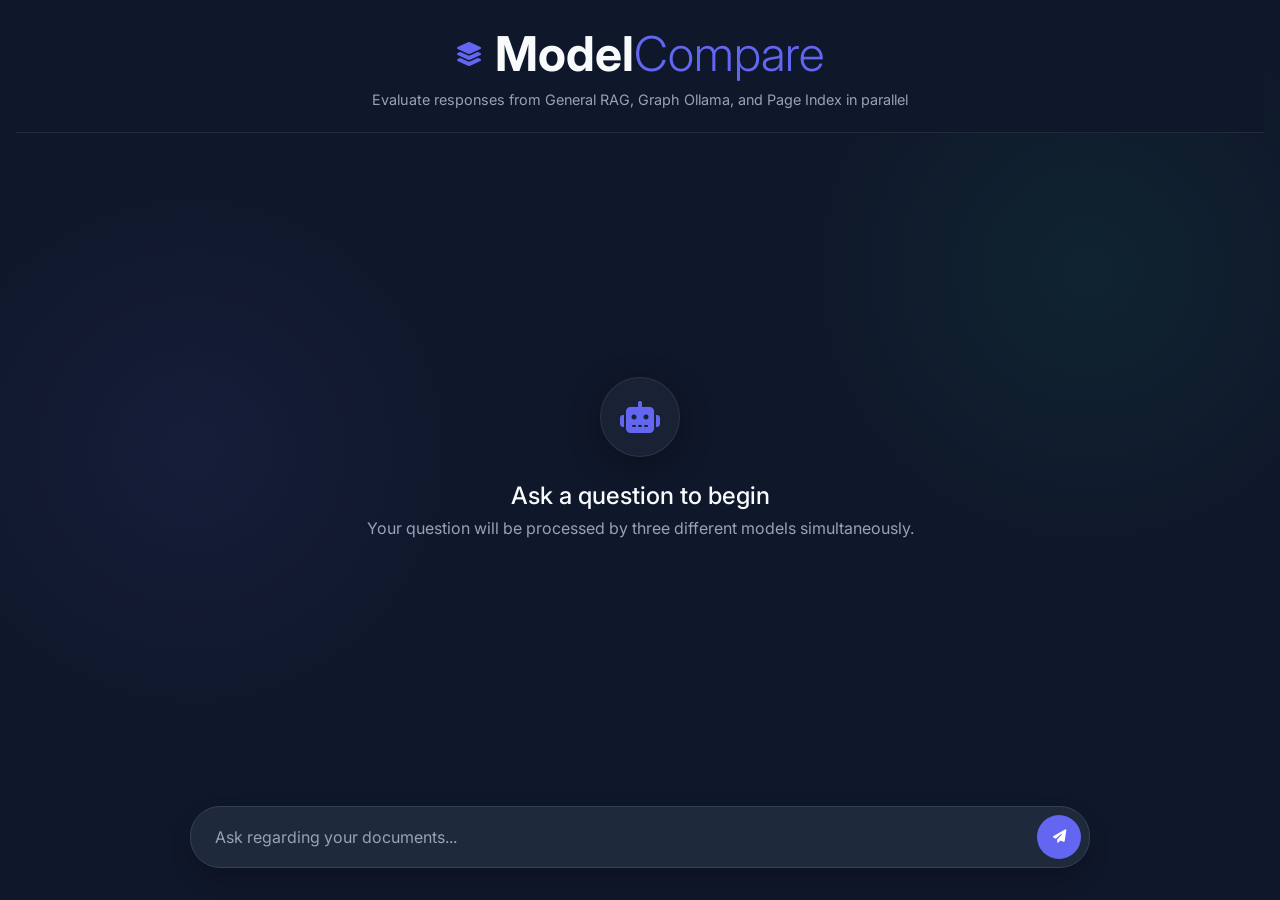
<file: frontend/index.html>
<!DOCTYPE html>
<html lang="en">

<head>
    <meta charset="UTF-8">
    <meta name="viewport" content="width=device-width, initial-scale=1.0">
    <title>Multi-Model AI Comparison</title>
    <link rel="stylesheet" href="styles.css">
    <link href="https://fonts.googleapis.com/css2?family=Inter:wght@300;400;500;600&display=swap" rel="stylesheet">
    <link rel="stylesheet" href="https://cdnjs.cloudflare.com/ajax/libs/font-awesome/6.4.0/css/all.min.css">
</head>

<body>
    <div class="app-container">
        <header class="app-header">
            <div class="logo">
                <i class="fa-solid fa-layer-group"></i>
                <h1>Model<span>Compare</span></h1>
            </div>
            <p class="subtitle">Evaluate responses from General RAG, Graph Ollama, and Page Index in parallel</p>
        </header>

        <main class="chat-container" id="chat-container">
            <div class="empty-state" id="empty-state">
                <div class="glass-icon">
                    <i class="fa-solid fa-robot"></i>
                </div>
                <h2>Ask a question to begin</h2>
                <p>Your question will be processed by three different models simultaneously.</p>
            </div>
            <!-- Chat exchanges will be appended here -->
        </main>

        <footer class="app-footer">
            <form id="chat-form" class="input-area">
                <div class="input-wrapper">
                    <input type="text" id="question-input" placeholder="Ask regarding your documents..."
                        autocomplete="off" required>
                    <button type="submit" id="send-button" class="send-btn">
                        <i class="fa-solid fa-paper-plane"></i>
                    </button>
                    <div class="spinner" id="loading-spinner" style="display: none;"></div>
                </div>
            </form>
        </footer>
    </div>

    <!-- Template for an exchange -->
    <template id="exchange-template">
        <div class="exchange">
            <div class="user-message-container">
                <div class="user-avatar">
                    <i class="fa-solid fa-user"></i>
                </div>
                <div class="user-message"></div>
            </div>

            <div class="responses-grid">
                <!-- General RAG Card -->
                <div class="response-card" data-model="general_rag">
                    <div class="card-header">
                        <div class="model-badge general-rag">GR</div>
                        <h3>General RAG</h3>
                    </div>
                    <div class="card-body">
                        <div class="typing-indicator" style="display: none;">
                            <span></span><span></span><span></span>
                        </div>
                        <details class="context-details">
                            <summary>Context</summary>
                            <div class="context-content">No context available.</div>
                        </details>
                        <div class="response-content"></div>
                    </div>
                </div>

                <!-- Graph Ollama Card -->
                <div class="response-card" data-model="grpah_ollama">
                    <div class="card-header">
                        <div class="model-badge graph-ollama">GO</div>
                        <h3>Graph Ollama</h3>
                    </div>
                    <div class="card-body">
                        <div class="typing-indicator" style="display: none;">
                            <span></span><span></span><span></span>
                        </div>
                        <details class="context-details">
                            <summary>Context</summary>
                            <div class="context-content">No context available.</div>
                        </details>
                        <div class="response-content"></div>
                    </div>
                </div>

                <!-- Page Index Card -->
                <div class="response-card" data-model="page_index">
                    <div class="card-header">
                        <div class="model-badge page-index">PI</div>
                        <h3>Page Index</h3>
                    </div>
                    <div class="card-body">
                        <div class="typing-indicator" style="display: none;">
                            <span></span><span></span><span></span>
                        </div>
                        <details class="context-details">
                            <summary>Context</summary>
                            <div class="context-content">No context available.</div>
                        </details>
                        <div class="response-content"></div>
                    </div>
                </div>
            </div>
        </div>
    </template>

    <script src="script.js"></script>
</body>

</html>
</file>
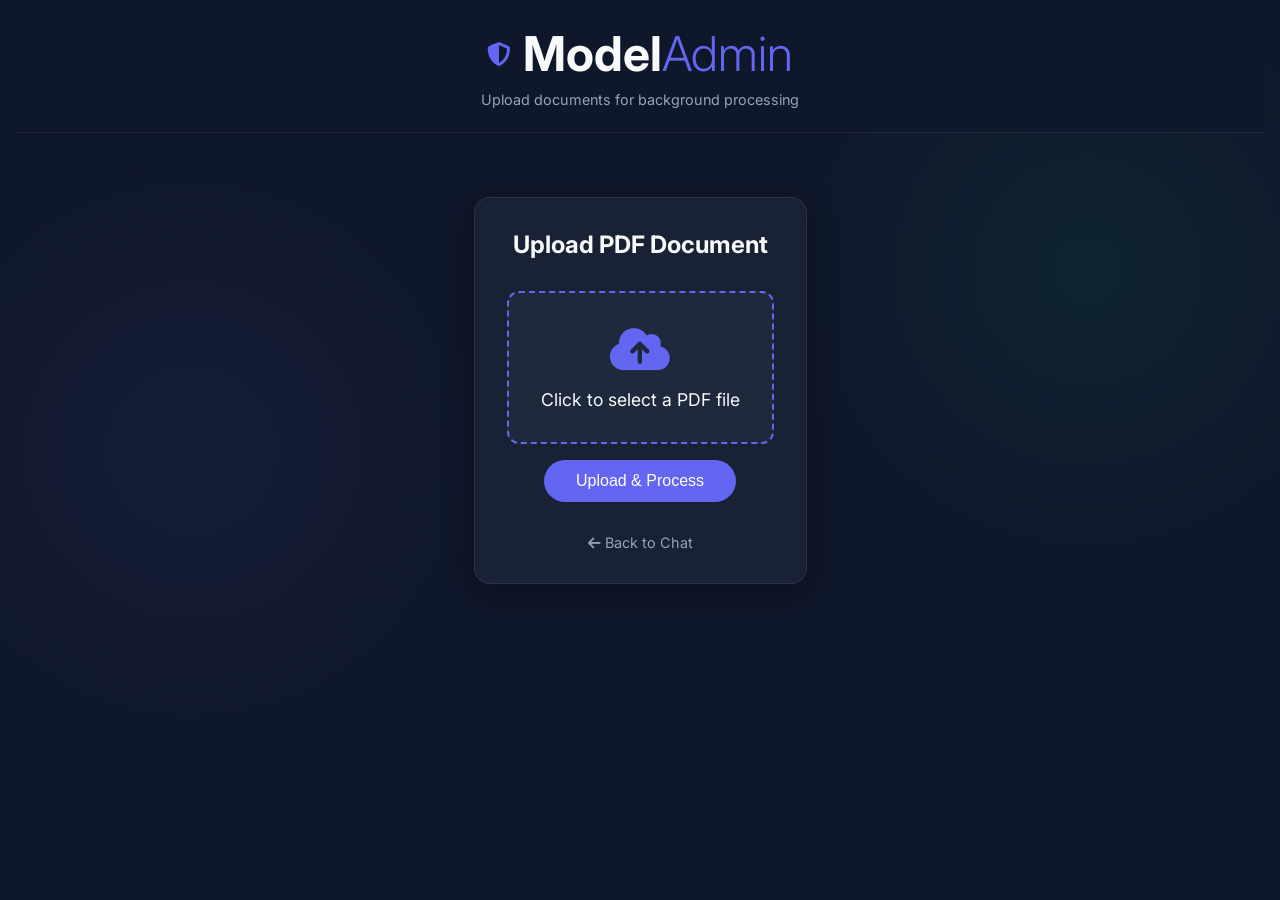
<file: frontend/admin.html>
<!DOCTYPE html>
<html lang="en">
<head>
    <meta charset="UTF-8">
    <meta name="viewport" content="width=device-width, initial-scale=1.0">
    <title>Admin - Document Upload</title>
    <link rel="stylesheet" href="styles.css">
    <link href="https://fonts.googleapis.com/css2?family=Inter:wght@300;400;500;600&display=swap" rel="stylesheet">
    <link rel="stylesheet" href="https://cdnjs.cloudflare.com/ajax/libs/font-awesome/6.4.0/css/all.min.css">
    <style>
        .admin-container {
            max-width: 600px;
            margin: 4rem auto;
            background: var(--glass-bg);
            border: 1px solid var(--glass-border);
            border-radius: 16px;
            padding: 2rem;
            backdrop-filter: blur(10px);
            -webkit-backdrop-filter: blur(10px);
            box-shadow: var(--glass-shadow);
            text-align: center;
        }
        .file-upload-wrapper {
            margin: 2rem 0;
            display: flex;
            flex-direction: column;
            gap: 1rem;
            align-items: center;
        }
        .file-input-label {
            background: var(--surface-color);
            border: 2px dashed var(--accent-primary);
            padding: 2rem;
            border-radius: 12px;
            cursor: pointer;
            width: 100%;
            transition: all 0.3s;
        }
        .file-input-label:hover {
            background: var(--surface-light);
        }
        #pdf-file {
            display: none;
        }
        .upload-btn {
            background: var(--accent-primary);
            color: white;
            border: none;
            padding: 0.75rem 2rem;
            font-size: 1rem;
            border-radius: 30px;
            cursor: pointer;
            transition: background 0.2s, transform 0.1s;
            font-weight: 500;
        }
        .upload-btn:hover {
            background: var(--accent-hover);
        }
        .upload-btn:active {
            transform: scale(0.95);
        }
        .upload-btn:disabled {
            background: var(--surface-light);
            cursor: not-allowed;
            transform: none;
        }
        .timer-display {
            font-size: 4rem;
            font-weight: 600;
            color: var(--model-3); /* Blue */
            margin: 2rem 0;
            font-variant-numeric: tabular-nums;
            text-shadow: 0 0 20px rgba(59, 130, 246, 0.4);
        }
        .result-message {
            font-size: 2rem;
            font-weight: 600;
            margin-top: 1rem;
            min-height: 3rem;
        }
        .result-message.success {
            color: var(--model-1); /* Emerald */
            text-shadow: 0 0 10px rgba(16, 185, 129, 0.4);
        }
        .result-message.error {
            color: var(--model-2); /* Rose */
            font-size: 1.25rem;
        }
        .status-area {
            display: none;
            animation: fadeIn 0.5s ease-out;
        }
        .nav-links {
            margin-top: 2rem;
            font-size: 0.9rem;
        }
        .nav-links a {
            color: var(--text-secondary);
            text-decoration: none;
            transition: color 0.2s;
        }
        .nav-links a:hover {
            color: var(--accent-primary);
        }
    </style>
</head>
<body>
    <div class="app-container">
        <header class="app-header">
            <div class="logo">
                <i class="fa-solid fa-shield-halved"></i>
                <h1>Model<span>Admin</span></h1>
            </div>
            <p class="subtitle">Upload documents for background processing</p>
        </header>

        <main class="admin-container">
            <h2>Upload PDF Document</h2>
            <form id="upload-form">
                <div class="file-upload-wrapper">
                    <label class="file-input-label" for="pdf-file">
                        <i class="fa-solid fa-cloud-arrow-up" style="font-size: 3rem; margin-bottom: 1rem; color: var(--accent-primary);"></i>
                        <div id="file-name-display" style="font-size: 1.1rem;">Click to select a PDF file</div>
                    </label>
                    <input type="file" id="pdf-file" accept="application/pdf" required>
                    <button type="submit" class="upload-btn" id="upload-btn">Upload & Process</button>
                </div>
            </form>

            <div class="status-area" id="status-area">
                <div class="timer-display" id="timer">10:00</div>
                <div class="result-message" id="result-message">Processing...</div>
                <div class="spinner" id="processing-spinner" style="margin: 1rem auto; width: 40px; height: 40px; border-width: 4px;"></div>
            </div>
            
            <div class="nav-links">
                <a href="index.html"><i class="fa-solid fa-arrow-left"></i> Back to Chat</a>
            </div>
        </main>
    </div>

    <script src="admin.js"></script>
</body>
</html>
</file>
<file: frontend/styles.css>
:root {
    --bg-color: #0f172a;
    --surface-color: #1e293b;
    --surface-light: #334155;
    --text-primary: #f8fafc;
    --text-secondary: #94a3b8;
    
    --accent-primary: #6366f1;
    --accent-hover: #4f46e5;
    
    --model-1: #10b981; /* General Graph - Emerald */
    --model-2: #f43f5e; /* Graph Ollama - Rose */
    --model-3: #3b82f6; /* Page Index - Blue */
    
    --glass-bg: rgba(30, 41, 59, 0.7);
    --glass-border: rgba(255, 255, 255, 0.08);
    --glass-shadow: 0 8px 32px 0 rgba(0, 0, 0, 0.3);
}

* {
    margin: 0;
    padding: 0;
    box-sizing: border-box;
}

body {
    font-family: 'Inter', sans-serif;
    background-color: var(--bg-color);
    color: var(--text-primary);
    height: 100vh;
    display: flex;
    flex-direction: column;
    overflow: hidden;
    background-image: 
        radial-gradient(circle at 15% 50%, rgba(99, 102, 241, 0.08), transparent 25%),
        radial-gradient(circle at 85% 30%, rgba(16, 185, 129, 0.08), transparent 25%);
}

.app-container {
    display: flex;
    flex-direction: column;
    height: 100%;
    max-width: 1400px;
    margin: 0 auto;
    width: 100%;
    padding: 0 1rem;
}

/* Header Styles */
.app-header {
    padding: 1.5rem 0;
    text-align: center;
    border-bottom: 1px solid var(--glass-border);
    background: var(--bg-color);
    z-index: 10;
}

.logo {
    display: flex;
    align-items: center;
    justify-content: center;
    gap: 0.75rem;
    font-size: 1.5rem;
    font-weight: 600;
}

.logo i {
    color: var(--accent-primary);
}

.logo span {
    color: var(--accent-primary);
    font-weight: 300;
}

.subtitle {
    color: var(--text-secondary);
    font-size: 0.9rem;
    margin-top: 0.5rem;
}

/* Main Chat Container */
.chat-container {
    flex: 1;
    overflow-y: auto;
    padding: 2rem 0;
    scroll-behavior: smooth;
    display: flex;
    flex-direction: column;
    gap: 2.5rem;
}

.chat-container::-webkit-scrollbar {
    width: 6px;
}

.chat-container::-webkit-scrollbar-thumb {
    background-color: var(--surface-light);
    border-radius: 10px;
}

/* Empty State */
.empty-state {
    display: flex;
    flex-direction: column;
    align-items: center;
    justify-content: center;
    height: 100%;
    text-align: center;
    color: var(--text-secondary);
    animation: fadeIn 0.5s ease-out;
}

.glass-icon {
    width: 80px;
    height: 80px;
    background: var(--glass-bg);
    border: 1px solid var(--glass-border);
    border-radius: 50%;
    display: flex;
    align-items: center;
    justify-content: center;
    font-size: 2rem;
    margin-bottom: 1.5rem;
    box-shadow: var(--glass-shadow);
    color: var(--accent-primary);
}

.empty-state h2 {
    color: var(--text-primary);
    margin-bottom: 0.5rem;
    font-weight: 500;
}

/* Chat Exchanges */
.exchange {
    display: flex;
    flex-direction: column;
    gap: 1.5rem;
    animation: slideUp 0.4s ease-out forwards;
    opacity: 0;
    transform: translateY(20px);
}

.user-message-container {
    display: flex;
    gap: 1rem;
    align-items: flex-start;
    max-width: 80%;
    margin-left: auto;
    flex-direction: row-reverse;
}

.user-avatar {
    width: 40px;
    height: 40px;
    background: linear-gradient(135deg, var(--accent-primary), #8b5cf6);
    border-radius: 50%;
    display: flex;
    align-items: center;
    justify-content: center;
    box-shadow: 0 4px 12px rgba(99, 102, 241, 0.3);
    flex-shrink: 0;
}

.user-message {
    background: var(--surface-color);
    padding: 1rem 1.5rem;
    border-radius: 20px 20px 4px 20px;
    font-size: 1rem;
    line-height: 1.5;
    border: 1px solid var(--glass-border);
    box-shadow: 0 4px 6px -1px rgba(0, 0, 0, 0.1);
}

/* Responses Grid */
.responses-grid {
    display: grid;
    grid-template-columns: repeat(3, 1fr);
    gap: 1.5rem;
    width: 100%;
}

@media (max-width: 900px) {
    .responses-grid {
        grid-template-columns: 1fr;
    }
}

.response-card {
    background: var(--glass-bg);
    border: 1px solid var(--glass-border);
    border-radius: 16px;
    overflow: hidden;
    backdrop-filter: blur(10px);
    -webkit-backdrop-filter: blur(10px);
    box-shadow: var(--glass-shadow);
    display: flex;
    flex-direction: column;
    transition: transform 0.2s, box-shadow 0.2s;
}

.response-card:hover {
    transform: translateY(-2px);
    box-shadow: 0 12px 40px 0 rgba(0, 0, 0, 0.4);
}

.card-header {
    display: flex;
    align-items: center;
    gap: 0.75rem;
    padding: 1rem 1.25rem;
    background: rgba(0, 0, 0, 0.2);
    border-bottom: 1px solid var(--glass-border);
}

.model-badge {
    width: 32px;
    height: 32px;
    border-radius: 8px;
    display: flex;
    align-items: center;
    justify-content: center;
    font-weight: 600;
    font-size: 0.8rem;
    color: white;
}

.general-graph { background-color: var(--model-1); box-shadow: 0 2px 10px rgba(16, 185, 129, 0.3); }
.graph-ollama { background-color: var(--model-2); box-shadow: 0 2px 10px rgba(244, 63, 94, 0.3); }
.page-index { background-color: var(--model-3); box-shadow: 0 2px 10px rgba(59, 130, 246, 0.3); }

.card-header h3 {
    font-size: 1rem;
    font-weight: 500;
}

.card-body {
    padding: 1.25rem;
    flex: 1;
    font-size: 0.95rem;
    line-height: 1.6;
    color: var(--text-primary);
}

.response-content p {
    margin-bottom: 0.75rem;
}

.response-content p:last-child {
    margin-bottom: 0;
}

.response-error {
    color: var(--model-2);
    font-style: italic;
}

.context-details {
    margin-bottom: 1rem;
    border: 1px solid var(--glass-border);
    border-radius: 12px;
    background: rgba(255, 255, 255, 0.05);
    padding: 0.5rem 0.75rem;
}

.context-details summary {
    cursor: pointer;
    font-weight: 600;
    outline: none;
    list-style: none;
    display: flex;
    justify-content: space-between;
    align-items: center;
}

.context-details summary::-webkit-details-marker {
    display: none;
}

.context-details summary:after {
    content: '▾';
    transition: transform 0.2s;
}

.context-details[open] summary:after {
    transform: rotate(180deg);
}

.context-content {
    margin-top: 0.75rem;
    padding-left: 0.25rem;
    color: var(--text-secondary);
    font-size: 0.9rem;
    line-height: 1.5;
}

/* Typing Indicator */
.typing-indicator {
    display: flex;
    gap: 4px;
    padding: 0.5rem 0;
}

.typing-indicator span {
    width: 8px;
    height: 8px;
    background-color: var(--text-secondary);
    border-radius: 50%;
    animation: bounce 1.4s infinite ease-in-out both;
}

.typing-indicator span:nth-child(1) { animation-delay: -0.32s; }
.typing-indicator span:nth-child(2) { animation-delay: -0.16s; }

/* Input Area */
.app-footer {
    padding: 1.5rem 0 2rem 0;
    background: linear-gradient(to top, var(--bg-color) 70%, transparent);
    z-index: 10;
}

.input-area {
    max-width: 900px;
    margin: 0 auto;
    position: relative;
}

.input-wrapper {
    position: relative;
    display: flex;
    align-items: center;
    background: var(--surface-color);
    border: 1px solid var(--surface-light);
    border-radius: 30px;
    padding: 0.5rem;
    box-shadow: 0 10px 25px -5px rgba(0, 0, 0, 0.3);
    transition: border-color 0.2s, box-shadow 0.2s;
}

.input-wrapper:focus-within {
    border-color: var(--accent-primary);
    box-shadow: 0 10px 25px -5px rgba(99, 102, 241, 0.2);
}

#question-input {
    flex: 1;
    background: transparent;
    border: none;
    color: var(--text-primary);
    font-size: 1rem;
    padding: 0.75rem 1rem;
    outline: none;
    font-family: inherit;
}

#question-input::placeholder {
    color: var(--text-secondary);
}

.send-btn {
    background: var(--accent-primary);
    color: white;
    border: none;
    width: 44px;
    height: 44px;
    border-radius: 50%;
    display: flex;
    align-items: center;
    justify-content: center;
    cursor: pointer;
    transition: background-color 0.2s, transform 0.1s;
}

.send-btn:hover {
    background: var(--accent-hover);
}

.send-btn:active {
    transform: scale(0.95);
}

.send-btn:disabled {
    background: var(--surface-light);
    color: var(--text-secondary);
    cursor: not-allowed;
}

/* Loading Spinner for the input */
.spinner {
    width: 24px;
    height: 24px;
    border: 3px solid var(--surface-light);
    border-top-color: var(--accent-primary);
    border-radius: 50%;
    animation: spin 1s linear infinite;
    margin: 0 10px;
}

/* Animations */
@keyframes fadeIn {
    from { opacity: 0; }
    to { opacity: 1; }
}

@keyframes slideUp {
    from { 
        opacity: 0;
        transform: translateY(20px);
    }
    to { 
        opacity: 1;
        transform: translateY(0);
    }
}

@keyframes bounce {
    0%, 80%, 100% { transform: scale(0); }
    40% { transform: scale(1); }
}

@keyframes spin {
    to { transform: rotate(360deg); }
}
</file>
